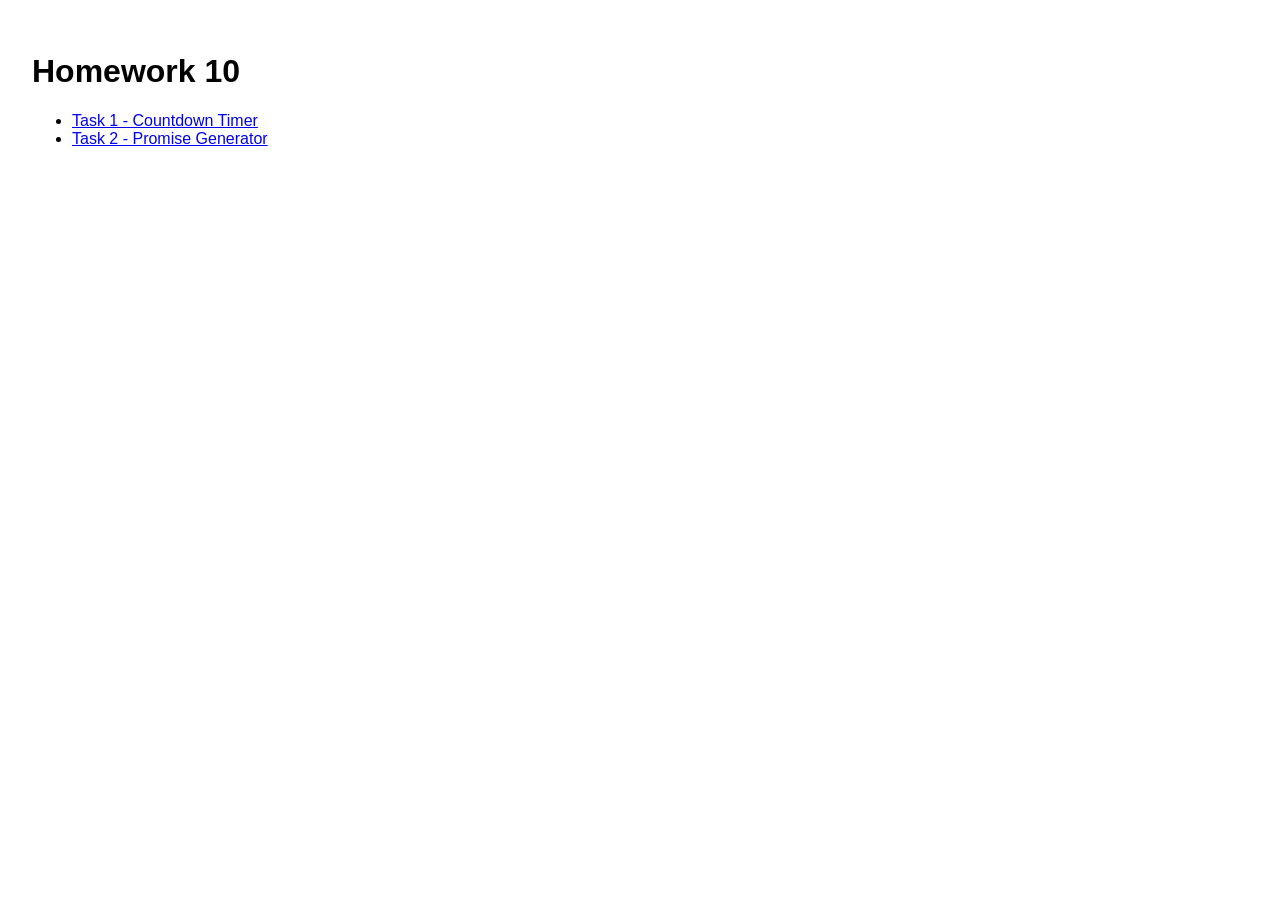
<file: src/index.html>
<!DOCTYPE html>
<html lang="en">
  <head>
    <meta charset="UTF-8" />
    <meta name="viewport" content="width=device-width, initial-scale=1.0" />
    <title>GoIT JS HW 10</title>
    <link rel="stylesheet" href="./css/styles.css" />
  </head>
  <body>
    <h1>Homework 10</h1>
    <ul>
      <li><a href="./1-timer.html">Task 1 - Countdown Timer</a></li>
      <li><a href="./2-snackbar.html">Task 2 - Promise Generator</a></li>
    </ul>
  </body>
</html>
</file>
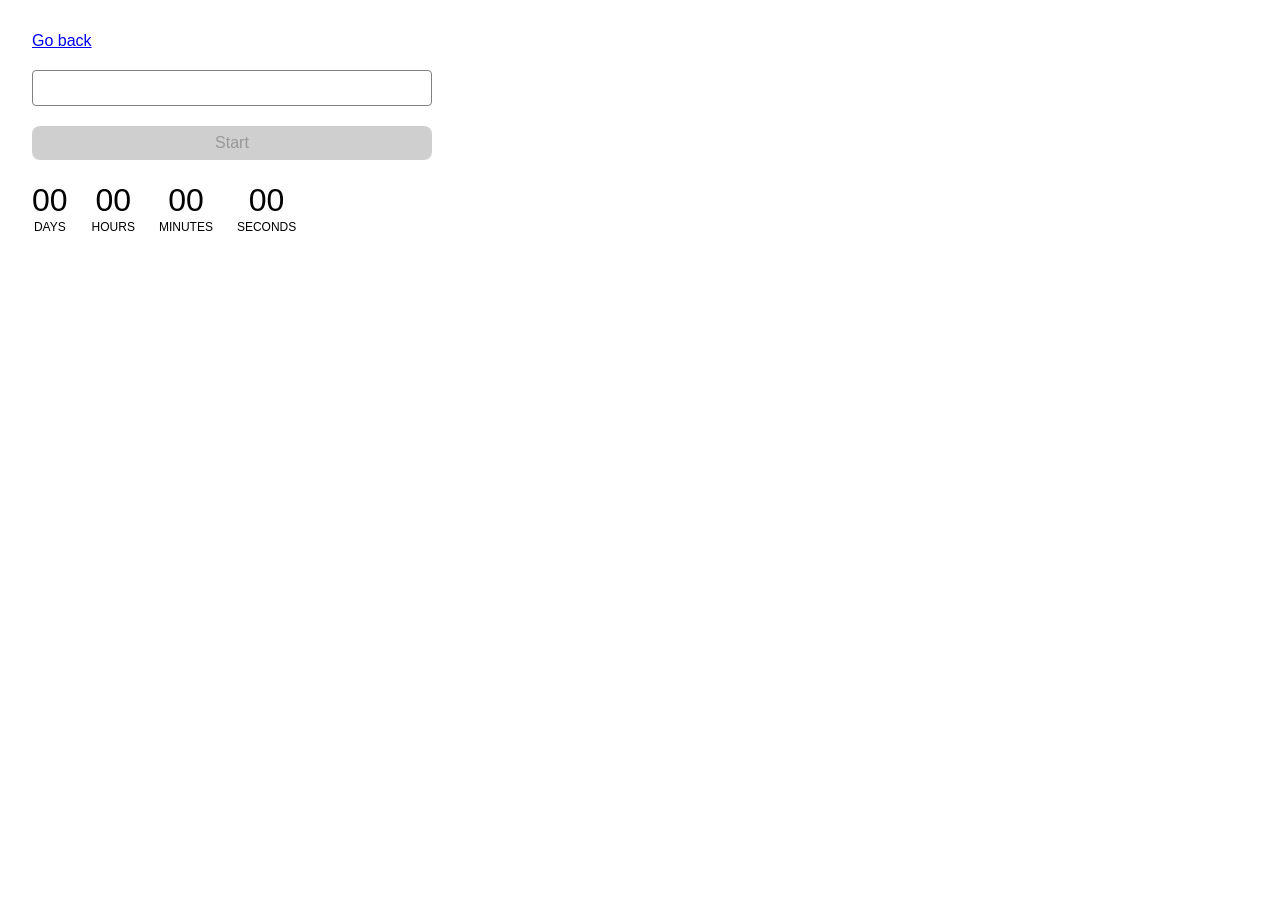
<file: src/1-timer.html>
<!DOCTYPE html>
<html lang="en">
  <head>
    <meta charset="UTF-8" />
    <meta name="viewport" content="width=device-width, initial-scale=1.0" />
    <title>Countdown Timer</title>
    <link rel="stylesheet" href="./css/styles.css" />
  </head>
  <body>
    <a href="./index.html">Go back</a>

    <div class="container">
      <input type="text" id="datetime-picker" />
      <button type="button" data-start disabled>Start</button>

      <div class="timer">
        <div class="field">
          <span class="value" data-days>00</span>
          <span class="label">Days</span>
        </div>
        <div class="field">
          <span class="value" data-hours>00</span>
          <span class="label">Hours</span>
        </div>
        <div class="field">
          <span class="value" data-minutes>00</span>
          <span class="label">Minutes</span>
        </div>
        <div class="field">
          <span class="value" data-seconds>00</span>
          <span class="label">Seconds</span>
        </div>
      </div>
    </div>

    <script type="module" src="./js/1-timer.js"></script>
  </body>
</html>
</file>
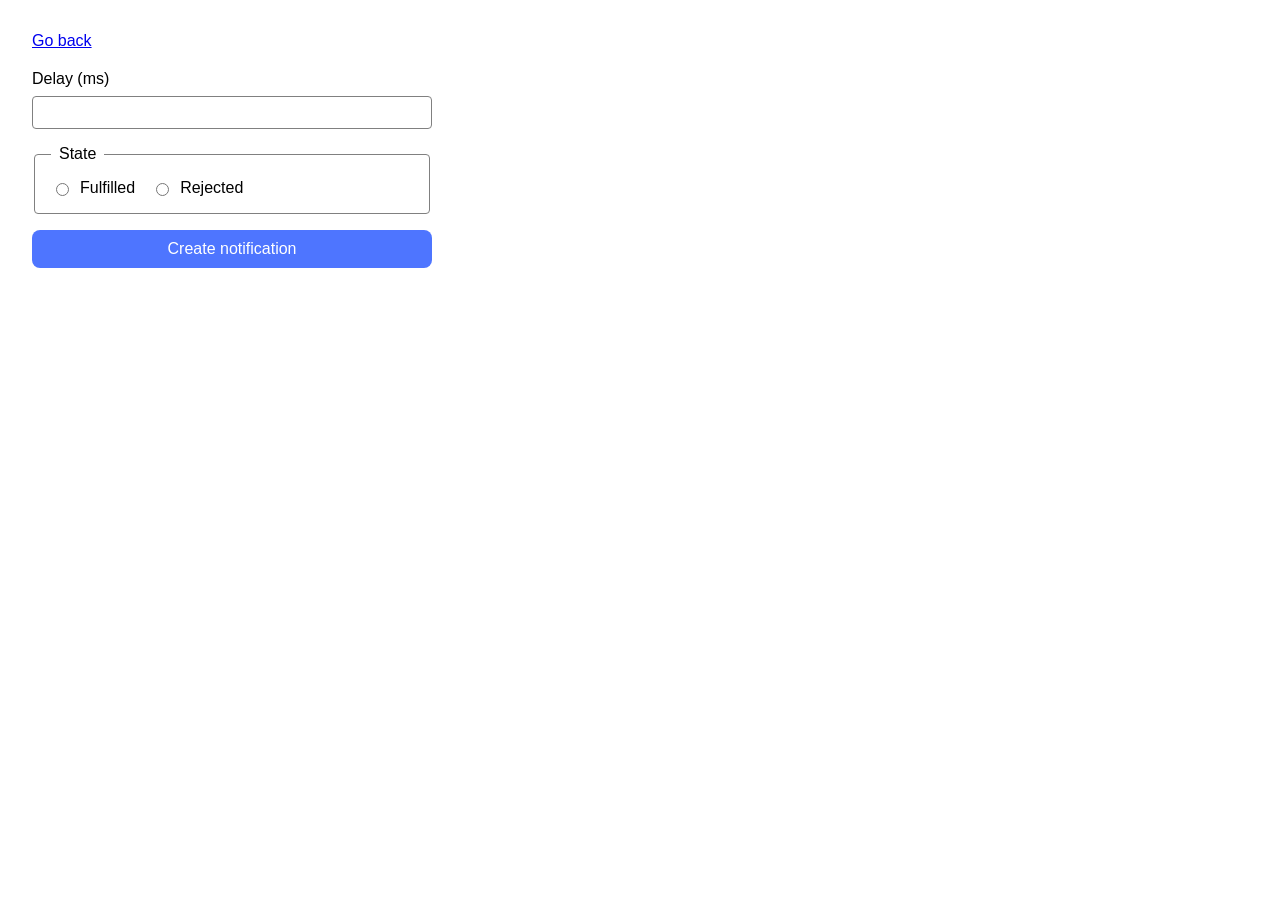
<file: src/2-snackbar.html>
<!DOCTYPE html>
<html lang="en">
  <head>
    <meta charset="UTF-8" />
    <meta name="viewport" content="width=device-width, initial-scale=1.0" />
    <title>Promise Generator</title>
    <link rel="stylesheet" href="./css/styles.css" />
  </head>
  <body>
    <a href="./index.html">Go back</a>

    <div class="container">
      <form class="form">
        <label>
          Delay (ms)
          <input type="number" name="delay" required />
        </label>

        <fieldset>
          <legend>State</legend>
          <label>
            <input type="radio" name="state" value="fulfilled" required />
            Fulfilled
          </label>
          <label>
            <input type="radio" name="state" value="rejected" required />
            Rejected
          </label>
        </fieldset>

        <button type="submit">Create notification</button>
      </form>
    </div>

    <script type="module" src="./js/2-snackbar.js"></script>
  </body>
</html>
</file>
<file: src/css/styles.css>
body {
  font-family: -apple-system, BlinkMacSystemFont, 'Segoe UI', Roboto, Oxygen,
    Ubuntu, Cantarell, 'Open Sans', 'Helvetica Neue', sans-serif;
  padding: 24px;
}

.container {
  display: flex;
  flex-direction: column;
  gap: 20px;
  max-width: 400px;
  margin-top: 20px;
}

#datetime-picker {
  padding: 8px 12px;
  font-size: 16px;
  border: 1px solid #808080;
  border-radius: 4px;
}

button[data-start] {
  padding: 8px 16px;
  font-size: 16px;
  background-color: #4e75ff;
  color: #fff;
  border: none;
  border-radius: 8px;
  cursor: pointer;
  transition: background-color 250ms cubic-bezier(0.4, 0, 0.2, 1);
}

button[data-start]:disabled {
  background-color: #cfcfcf;
  color: #989898;
  cursor: not-allowed;
}

button[data-start]:not(:disabled):hover {
  background-color: #6c8cff;
}

.timer {
  display: flex;
  gap: 24px;
}

.field {
  display: flex;
  flex-direction: column;
  align-items: center;
}

.form {
  display: flex;
  flex-direction: column;
  gap: 16px;
}

.form label {
  display: flex;
  flex-direction: column;
  gap: 8px;
  font-size: 16px;
}

.form input[type='number'] {
  padding: 8px 12px;
  border: 1px solid #808080;
  border-radius: 4px;
}

.form fieldset {
  border: 1px solid #808080;
  border-radius: 4px;
  padding: 16px;
  display: flex;
  gap: 16px;
}

.form fieldset legend {
  padding: 0 8px;
}

.form fieldset label {
  flex-direction: row;
  align-items: center;
  cursor: pointer;
}

.form button {
  padding: 10px 16px;
  background-color: #4e75ff;
  color: white;
  border: none;
  border-radius: 8px;
  cursor: pointer;
  font-size: 16px;
}

.form button:hover {
  background-color: #6c8cff;
}

.value {
  font-size: 32px;
  font-weight: 500;
  line-height: 1.25;
}

.label {
  font-size: 12px;
  text-transform: uppercase;
  font-weight: 400;
}
</file>
